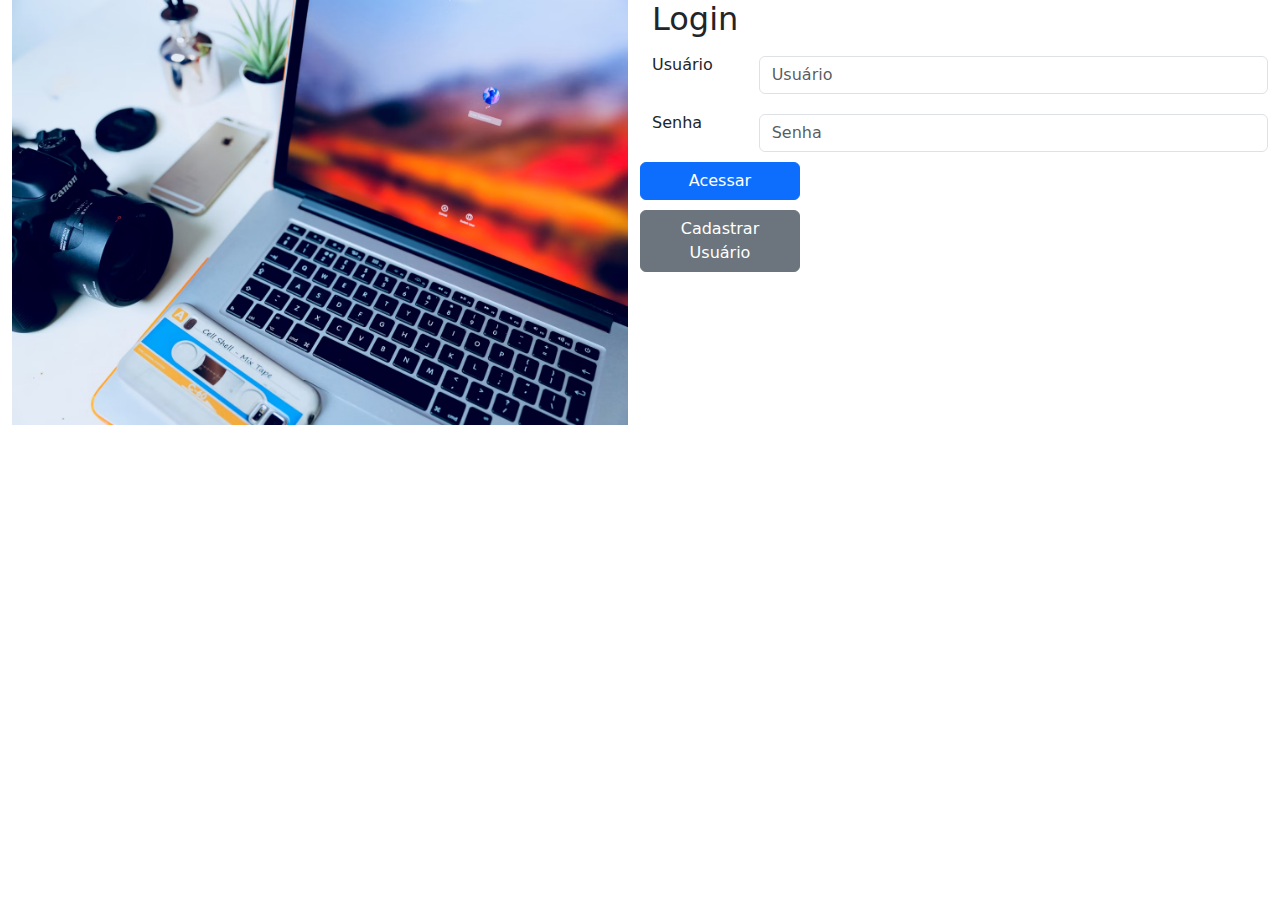
<file: frontusuario/index.html>
<!DOCTYPE html>
<html lang="pt-br">

<head>
    <meta charset="UTF-8">
    <meta name="viewport" content="width=device-width, initial-scale=1.0">
    <title>Projeto Saraiva</title>
    <link rel="stylesheet" href="css/bootstrap.min.css">
    <link rel="stylesheet" href="css/style.css">
</head>

<body>

    <div class="container-fluid">
        <div class="row">
            <div class="col-md-6">
                <img src="img/login.avif" class="imgLogin" alt="Imagem de Login">
            </div>
            <div class="col-6">
                <h2>Login</h2>
                <form onsubmit="return false">
                    <div class="row">
                        <label for="inputUsuario" class="col-sm-2 col-form-label">Usuário</label>
                        <div class="col-sm-10">
                            <input type="text" class="form-control" id="inputUsuario" placeholder="Usuário">
                        </div>
                    </div>
                    <div class="row">
                        <label for="inputSenha" class="col-sm-2 col-form-label">Senha</label>
                        <div class="col-sm-10">
                            <input type="password" class="form-control" id="inputSenha" placeholder="Senha">
                        </div>
                    </div>
                    <div class="row">
                        <button type="button" class="btn btn-primary col-3" onclick="login()">Acessar</button>
                    </div>
                    <div class="row">
                        <button type="button" class="btn btn-secondary col-3" data-bs-toggle="modal"
                            data-bs-target="#exampleModal">Cadastrar Usuário</button>
                    </div>
                </form>
            </div>
        </div>
    </div>
    <!-- Modal -->
    <div class="modal fade" id="exampleModal" tabindex="-1" aria-labelledby="exampleModalLabel" aria-hidden="true">
        <div class="modal-dialog">
            <div class="modal-content">
                <div class="modal-header">
                    <h2 class="modal-title fs-5" id="exampleModalLabel">Cadastrar Usuário</h2>
                    <button type="button" class="btn-close" data-bs-dismiss="modal" aria-label="Close"></button>
                </div>
                <div class="modal-body">
                    <form onsubmit="return false">
                        <div class="row">
                            <label for="txtUsuario" class="col-sm-2 col-form-label">Usuário</label>
                            <div class="col-sm-10">
                                <input type="text" class="form-control" id="txtUsuario" placeholder="Usuário">
                            </div>
                        </div>
                        <div class="row">
                            <label for="txtSenha" class="col-sm-2 col-form-label">Senha</label>
                            <div class="col-sm-10">
                                <input type="password" class="form-control" id="txtSenha" placeholder="Senha">
                            </div>
                        </div>
                        <div class="row">
                            <label for="txtFoto" class="col-sm-2 col-form-label">Foto</label>
                            <div class="col-sm-10">
                                <input type="text" class="form-control" id="txtFoto" placeholder="Foto de Perfil">
                            </div>
                        </div>
                    </form>
                </div>
                <div class="modal-footer">
                    <button type="button" class="btn btn-primary" onclick="cadastrarUsuario()">Cadastrar Usuário</button>
                </div>
            </div>
        </div>
    </div>

    <script src="js/propper.js"></script>
    <script src="js/bootstrap.min.js"></script>
    <script src="js/script.js"></script>
</body>

</html>
</file>
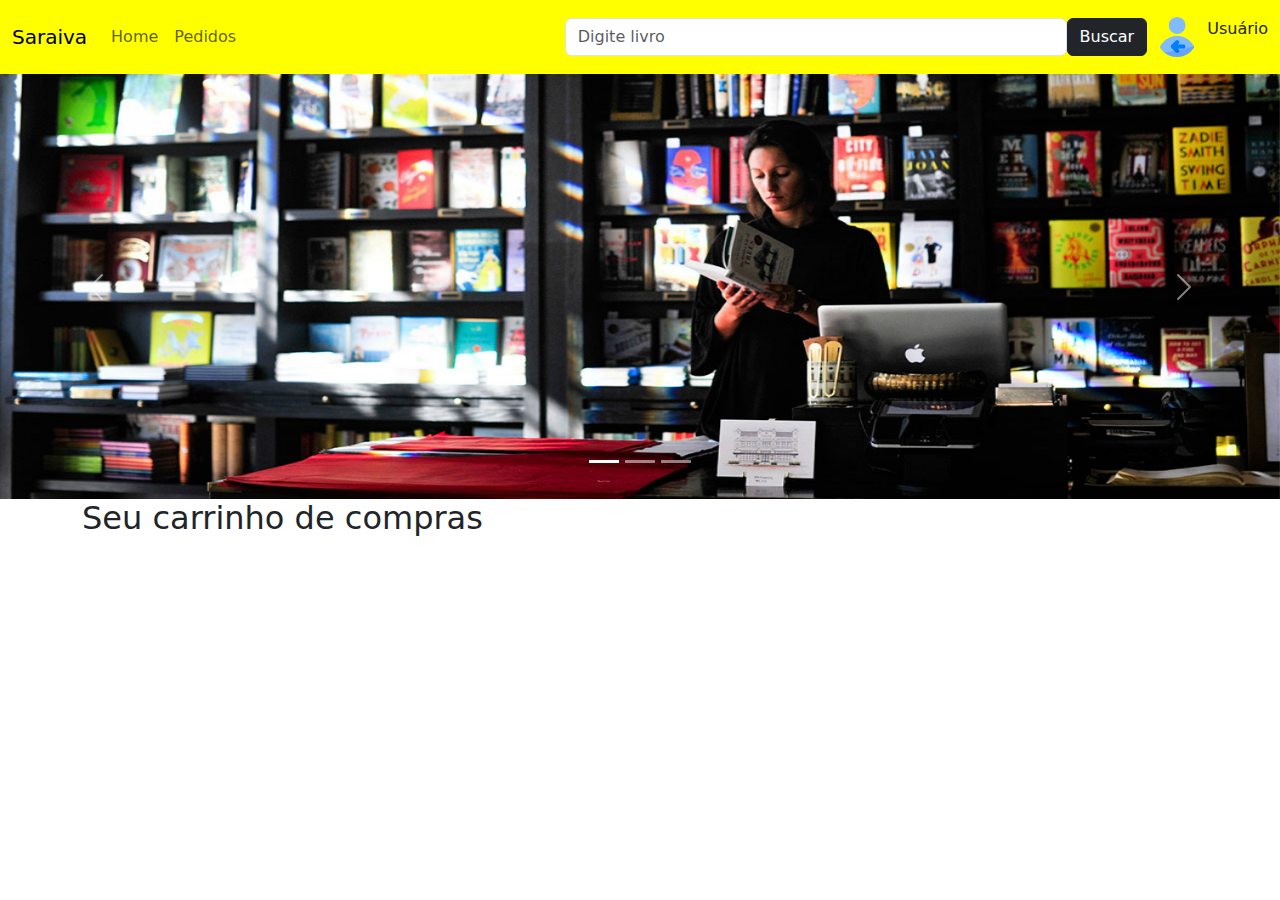
<file: frontusuario/carrinho.html>
<!DOCTYPE html>
<html lang="pt-br">

<head>
    <meta charset="UTF-8">
    <meta name="viewport" content="width=device-width, initial-scale=1.0">
    <title>Carrinho</title>
    <link rel="stylesheet" href="css/bootstrap.min.css">
    <link rel="stylesheet" href="css/style.css">
</head>

<body onload="carregarCarrinho()">
    <!-- Início da barra de navegação -->
    <nav class="navbar navbar-expand-lg" style="background-color: #ffff00 !important;">
        <div class="container-fluid">
            <a class="navbar-brand" href="livros.html">Saraiva</a>
            <button class="navbar-toggler" type="button" data-bs-toggle="collapse"
                data-bs-target="#navbarSupportedContent" aria-controls="navbarSupportedContent" aria-expanded="false"
                aria-label="Toggle navigation">
                <span class="navbar-toggler-icon"></span>
            </button>
            <div class="collapse navbar-collapse" id="navbarSupportedContent">
                <ul class="navbar-nav me-auto mb-2 mb-lg-0">
                    <li class="nav-item">
                        <a class="nav-link" aria-current="page" href="livros.html">Home</a>
                    </li>
                    <li class="nav-item">
                        <a class="nav-link" href="pedidos.html">Pedidos</a>
                    </li>
                </ul>
                <form onsubmit="return false" class="d-flex col-md-6" role="search">
                    <input class="form-control " type="search" placeholder="Digite livro" aria-label="Search">
                    <button class="btn btn-dark" onclick="buscar()">Buscar</button>
                </form>
                <div class="d-flex">
                    <img src="./img/login.png" class="fotoUser" alt="Foto do Usuário">
                    <p>Usuário</p>
                </div>
            </div>
        </div>
    </nav>
    <!-- Fim da barra de navegação -->

    <!-- ######## Início do carrossel -->
    <div id="carouselExampleIndicators" class="carousel slide">
        <div class="carousel-indicators">
            <button type="button" data-bs-target="#carouselExampleIndicators" data-bs-slide-to="0" class="active"
                aria-current="true" aria-label="Slide 1"></button>
            <button type="button" data-bs-target="#carouselExampleIndicators" data-bs-slide-to="1"
                aria-label="Slide 2"></button>
            <button type="button" data-bs-target="#carouselExampleIndicators" data-bs-slide-to="2"
                aria-label="Slide 3"></button>
        </div>
        <div class="carousel-inner">
            <div class="carousel-item active">
                <img src="./img/painel1.jpg" class="d-block w-100" alt="Painel 1">
            </div>
            <div class="carousel-item">
                <img src="./img/painel2.jpg" class="d-block w-100" alt="Painel 2">
            </div>
            <div class="carousel-item">
                <img src="./img/painel3.jpg" class="d-block w-100" alt="Painel 3">
            </div>
        </div>
        <button class="carousel-control-prev" type="button" data-bs-target="#carouselExampleIndicators"
            data-bs-slide="prev">
            <span class="carousel-control-prev-icon" aria-hidden="true"></span>
            <span class="visually-hidden">Previous</span>
        </button>
        <button class="carousel-control-next" type="button" data-bs-target="#carouselExampleIndicators"
            data-bs-slide="next">
            <span class="carousel-control-next-icon" aria-hidden="true"></span>
            <span class="visually-hidden">Next</span>
        </button>
    </div>
    <!-- ######## Fim do carrossel -->

    <!-- ######## Início da lista dos livros-->
    <div class="container">
        <h2>Seu carrinho de compras</h2>
    </div>
    <div class="container containerCarrinho">
        <div class="conteudo">
        </div>
        <div class="container containerSubTotal"></div>
        <div class="subtotal">
        </div>
    </div>



    <!-- Fim da lista dos livros -->

    <script src="js/propper.js"></script>
    <script src="js/bootstrap.min.js"></script>
    <script src="js/script.js"></script>
</body>

</html>
</file>
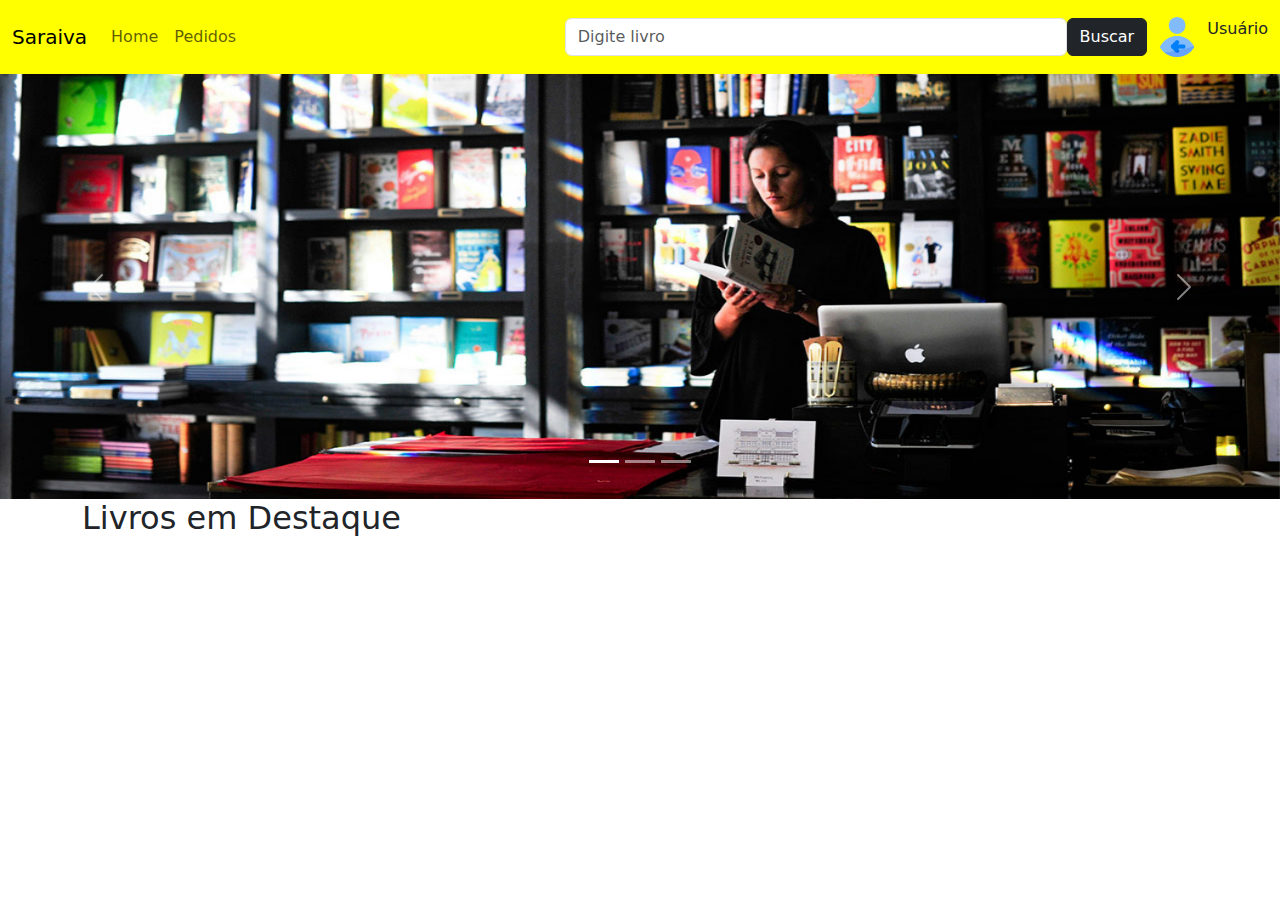
<file: frontusuario/detalhes.html>
<!DOCTYPE html>
<html lang="pt-br">

<head>
    <meta charset="UTF-8">
    <meta name="viewport" content="width=device-width, initial-scale=1.0">
    <title>Home Page Livros</title>
    <link rel="stylesheet" href="css/bootstrap.min.css">
    <link rel="stylesheet" href="css/style.css">
</head>

<body onload="detalhes()">
    <!-- Início da barra de navegação -->
    <nav class="navbar navbar-expand-lg" style="background-color: #ffff00 !important;">
        <div class="container-fluid">
            <a class="navbar-brand" href="livros.html">Saraiva</a>
            <button class="navbar-toggler" type="button" data-bs-toggle="collapse"
                data-bs-target="#navbarSupportedContent" aria-controls="navbarSupportedContent" aria-expanded="false"
                aria-label="Toggle navigation">
                <span class="navbar-toggler-icon"></span>
            </button>
            <div class="collapse navbar-collapse" id="navbarSupportedContent">
                <ul class="navbar-nav me-auto mb-2 mb-lg-0">
                    <li class="nav-item">
                        <a class="nav-link" aria-current="page" href="livros.html">Home</a>
                    </li>
                    <li class="nav-item">
                        <a class="nav-link" href="pedidos.html">Pedidos</a>
                    </li>
                </ul>
                <form onsubmit="return false" class="d-flex col-md-6" role="search">
                    <input class="form-control " type="search" placeholder="Digite livro" aria-label="Search">
                    <button class="btn btn-dark" onclick="buscar()">Buscar</button>
                </form>
                <div class="d-flex">
                    <img src="./img/login.png" class="fotoUser" alt="Foto do Usuário">
                    <p>Usuário</p>
                </div>
            </div>
        </div>
    </nav>
    <!-- Fim da barra de navegação -->

    <!-- ######## Início do carrossel -->
    <div id="carouselExampleIndicators" class="carousel slide">
        <div class="carousel-indicators">
            <button type="button" data-bs-target="#carouselExampleIndicators" data-bs-slide-to="0" class="active"
                aria-current="true" aria-label="Slide 1"></button>
            <button type="button" data-bs-target="#carouselExampleIndicators" data-bs-slide-to="1"
                aria-label="Slide 2"></button>
            <button type="button" data-bs-target="#carouselExampleIndicators" data-bs-slide-to="2"
                aria-label="Slide 3"></button>
        </div>
        <div class="carousel-inner">
            <div class="carousel-item active">
                <img src="./img/painel1.jpg" class="d-block w-100" alt="Painel 1">
            </div>
            <div class="carousel-item">
                <img src="./img/painel2.jpg" class="d-block w-100" alt="Painel 2">
            </div>
            <div class="carousel-item">
                <img src="./img/painel3.jpg" class="d-block w-100" alt="Painel 3">
            </div>
        </div>
        <button class="carousel-control-prev" type="button" data-bs-target="#carouselExampleIndicators"
            data-bs-slide="prev">
            <span class="carousel-control-prev-icon" aria-hidden="true"></span>
            <span class="visually-hidden">Previous</span>
        </button>
        <button class="carousel-control-next" type="button" data-bs-target="#carouselExampleIndicators"
            data-bs-slide="next">
            <span class="carousel-control-next-icon" aria-hidden="true"></span>
            <span class="visually-hidden">Next</span>
        </button>
    </div>
    <!-- ######## Fim do carrossel -->

    <!-- ######## Início da lista dos livros-->

    <div class="container">
        <h2>Livros em Destaque</h2>
        <div class="conteudo">
        </div>
    </div>

    <!-- Fim da lista dos livros -->

    <script src="js/propper.js"></script>
    <script src="js/bootstrap.min.js"></script>
    <script src="js/script.js"></script>
</body>

</html>
</file>
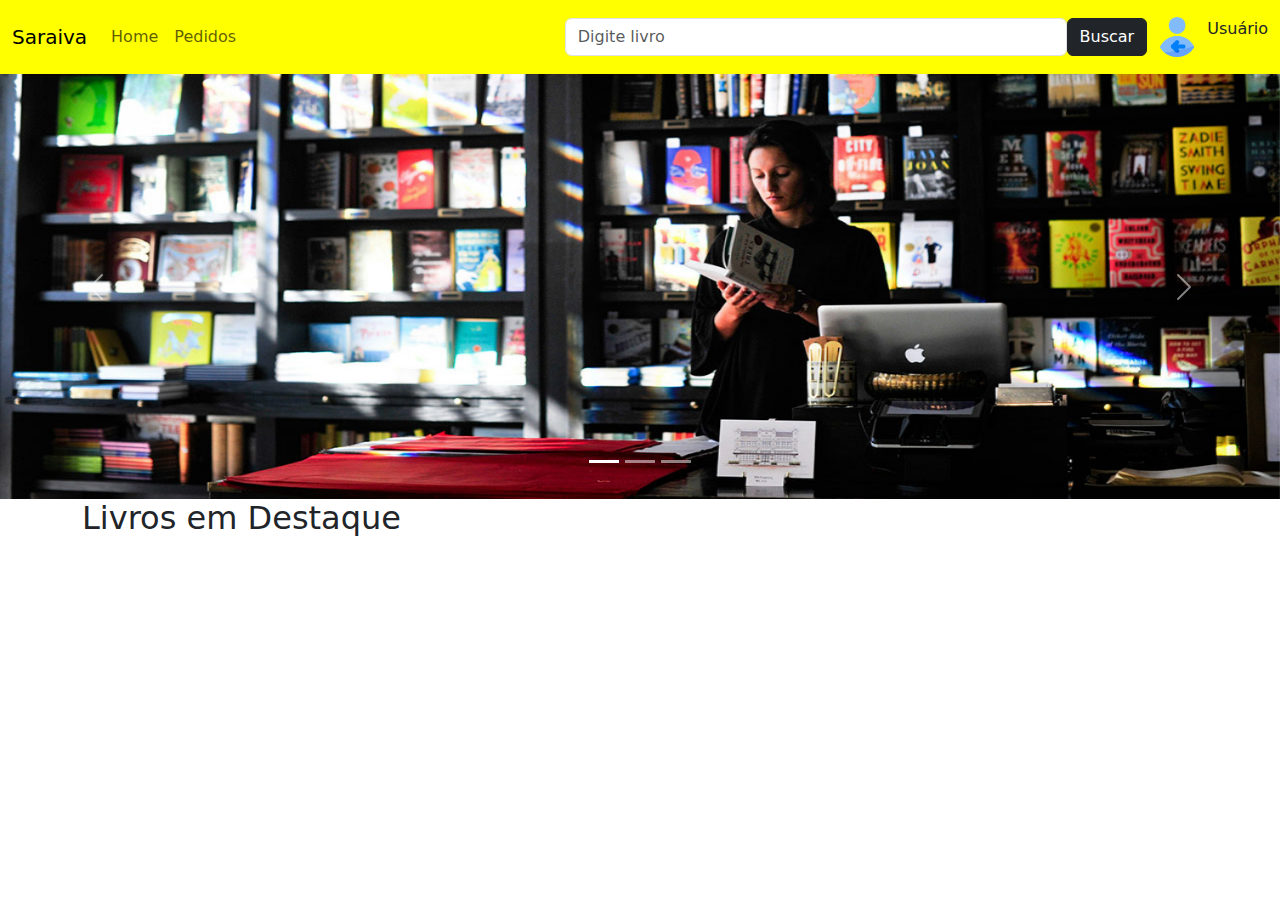
<file: frontusuario/livros.html>
<!DOCTYPE html>
<html lang="pt-br">

<head>
    <meta charset="UTF-8">
    <meta name="viewport" content="width=device-width, initial-scale=1.0">
    <title>Home Page Livros</title>
    <link rel="stylesheet" href="css/bootstrap.min.css">
    <link rel="stylesheet" href="css/style.css">
</head>

<body onload="carregarLivros()">
    <!-- Início da barra de navegação -->
    <nav class="navbar navbar-expand-lg" style="background-color: #ffff00 !important;">
        <div class="container-fluid">
            <a class="navbar-brand" href="livros.html">Saraiva</a>
            <button class="navbar-toggler" type="button" data-bs-toggle="collapse"
                data-bs-target="#navbarSupportedContent" aria-controls="navbarSupportedContent" aria-expanded="false"
                aria-label="Toggle navigation">
                <span class="navbar-toggler-icon"></span>
            </button>
            <div class="collapse navbar-collapse" id="navbarSupportedContent">
                <ul class="navbar-nav me-auto mb-2 mb-lg-0">
                    <li class="nav-item">
                        <a class="nav-link" aria-current="page" href="livros.html">Home</a>
                    </li>
                    <li class="nav-item">
                        <a class="nav-link" href="pedidos.html">Pedidos</a>
                    </li>
                </ul>
                <form onsubmit="return false" class="d-flex col-md-6" role="search">
                    <input class="form-control " type="search" placeholder="Digite livro" aria-label="Search">
                    <button class="btn btn-dark" onclick="buscar()">Buscar</button>
                </form>
                <div class="d-flex">
                    <img src="./img/login.png" class="fotoUser" alt="Foto do Usuário">
                    <p>Usuário</p>
                </div>
            </div>
        </div>
    </nav>
    <!-- Fim da barra de navegação -->

    <!-- ######## Início do carrossel -->
    <div id="carouselExampleIndicators" class="carousel slide">
        <div class="carousel-indicators">
            <button type="button" data-bs-target="#carouselExampleIndicators" data-bs-slide-to="0" class="active"
                aria-current="true" aria-label="Slide 1"></button>
            <button type="button" data-bs-target="#carouselExampleIndicators" data-bs-slide-to="1"
                aria-label="Slide 2"></button>
            <button type="button" data-bs-target="#carouselExampleIndicators" data-bs-slide-to="2"
                aria-label="Slide 3"></button>
        </div>
        <div class="carousel-inner">
            <div class="carousel-item active">
                <img src="./img/painel1.jpg" class="d-block w-100" alt="Painel 1">
            </div>
            <div class="carousel-item">
                <img src="./img/painel2.jpg" class="d-block w-100" alt="Painel 2">
            </div>
            <div class="carousel-item">
                <img src="./img/painel3.jpg" class="d-block w-100" alt="Painel 3">
            </div>
        </div>
        <button class="carousel-control-prev" type="button" data-bs-target="#carouselExampleIndicators"
            data-bs-slide="prev">
            <span class="carousel-control-prev-icon" aria-hidden="true"></span>
            <span class="visually-hidden">Previous</span>
        </button>
        <button class="carousel-control-next" type="button" data-bs-target="#carouselExampleIndicators"
            data-bs-slide="next">
            <span class="carousel-control-next-icon" aria-hidden="true"></span>
            <span class="visually-hidden">Next</span>
        </button>
    </div>
    <!-- ######## Fim do carrossel -->

    <!-- ######## Início da lista dos livros-->

    <div class="container">
        <h2>Livros em Destaque</h2>
        <div class="conteudo">
        </div>
    </div>

    <!-- Fim da lista dos livros -->

    <script src="js/propper.js"></script>
    <script src="js/bootstrap.min.js"></script>
    <script src="js/script.js"></script>
</body>

</html>
</file>
<file: frontusuario/css/style.css>
input, button {
    margin-top: 10px;
    margin-bottom: 10px;
}

.imgLogin {
    width: 100%;
}

.fotoUser {
    width: 40px;
    height: 40px;
    border-radius: 50%;
    margin-left: 10px;
    margin-right: 10px;
}

.conteudo {
    display: flex;
    flex-wrap: wrap;
    justify-content: space-between;
}

.card {
    background-color: #eeeeee;
    border-radius: 1px;
    margin: 10px;
    border: none;
}

#precoBook {
    text-decoration: line-through;
    margin-right: 10px;
}

#precoBookDesc {
    font-size: 1.4em;
}

#containerFlex {
    display: flex;
}

img {
    height: 425px;
    width: 283px;
}

#imgModal {
    height: 550px;
}

#imgCart {
    height: 40px;
    width: 40px;
    margin-right: 10px;
}

/* Orientando cards do carrinho */

.containerCarrinho {
    display: flex;
}
</file>
